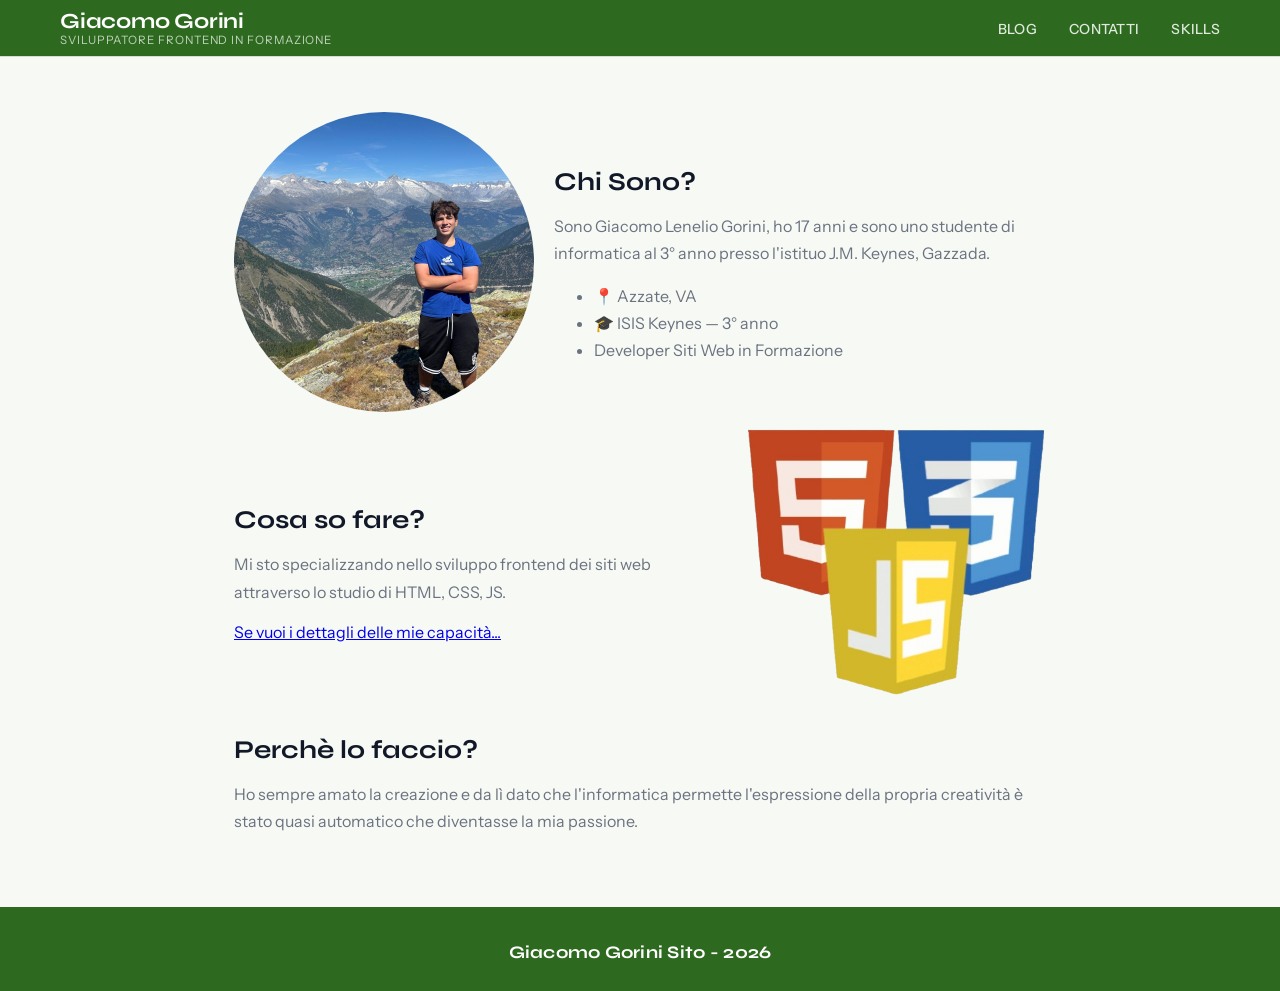
<file: index.html>
<!DOCTYPE html>
<html lang="en">

<head>
    <meta charset="UTF-8">
    <meta name="viewport" content="width=device-width, initial-scale=1.0">
    <title>Giacomo Gorini Site</title>
    <link rel="stylesheet" href="css/layout.css">
    <link rel="stylesheet" href="css/home.css">
</head>

<body>
    <header>
        <div>
            <h1><a id="home" href="index.html">Giacomo Gorini</a></h1>
            <h4>Sviluppatore frontend in formazione</h4>
        </div>
        <ul>
            <li><a class="link" href="pages/blog.html">BLOG</a></li>
            <li><a class="link" href="pages/contatti.html">CONTATTI</a></li>
            <li><a class="link" href="pages/skills.html">SKILLS</a></li>
        </ul>
    </header>
    <div id="wrapper">
        <main>
            <section id="whoiam">
                <img src="img/img_me.jpeg" alt="Foto Giacomo Gorini" id="profilo">
                <div>
                    <h2>Chi Sono?</h2>
                    <p>Sono Giacomo Lenelio Gorini, ho 17 anni e sono uno studente di informatica al 3° anno presso
                        l'istituo J.M. Keynes, Gazzada.</p>
                    <ul>
                        <li>📍 Azzate, VA</li>
                        <li>🎓 ISIS Keynes — 3° anno</li>
                        <li>Developer Siti Web in Formazione</li>
                    </ul>
                </div>
            </section>
            <section id="whatcanido">
                <div>
                    <h2>Cosa so fare?</h2>
                    <p>Mi sto specializzando nello sviluppo frontend dei siti web attraverso lo studio di HTML, CSS, JS.
                    </p>
                    <a class="link_page" href="pages/skills.html">Se vuoi i dettagli delle mie capacità...</a>
                </div>
                <img src="img/259-2591611_documentación-https-developer-mozilla-html-css-js-png-removebg-preview.png" alt="Foto html-css-js">
            </section>
            <section id="why">
                <h2>Perchè lo faccio?</h2>
                <p>Ho sempre amato la creazione e da lì dato che l'informatica permette l'espressione della propria
                    creatività è stato quasi automatico che diventasse la mia passione.</p>
            </section>
        </main>
    </div>
    <footer>
        <h2>Giacomo Gorini Sito - <time datetime="2026">2026</time></h2>
    </footer>
</body>

</html>
</file>
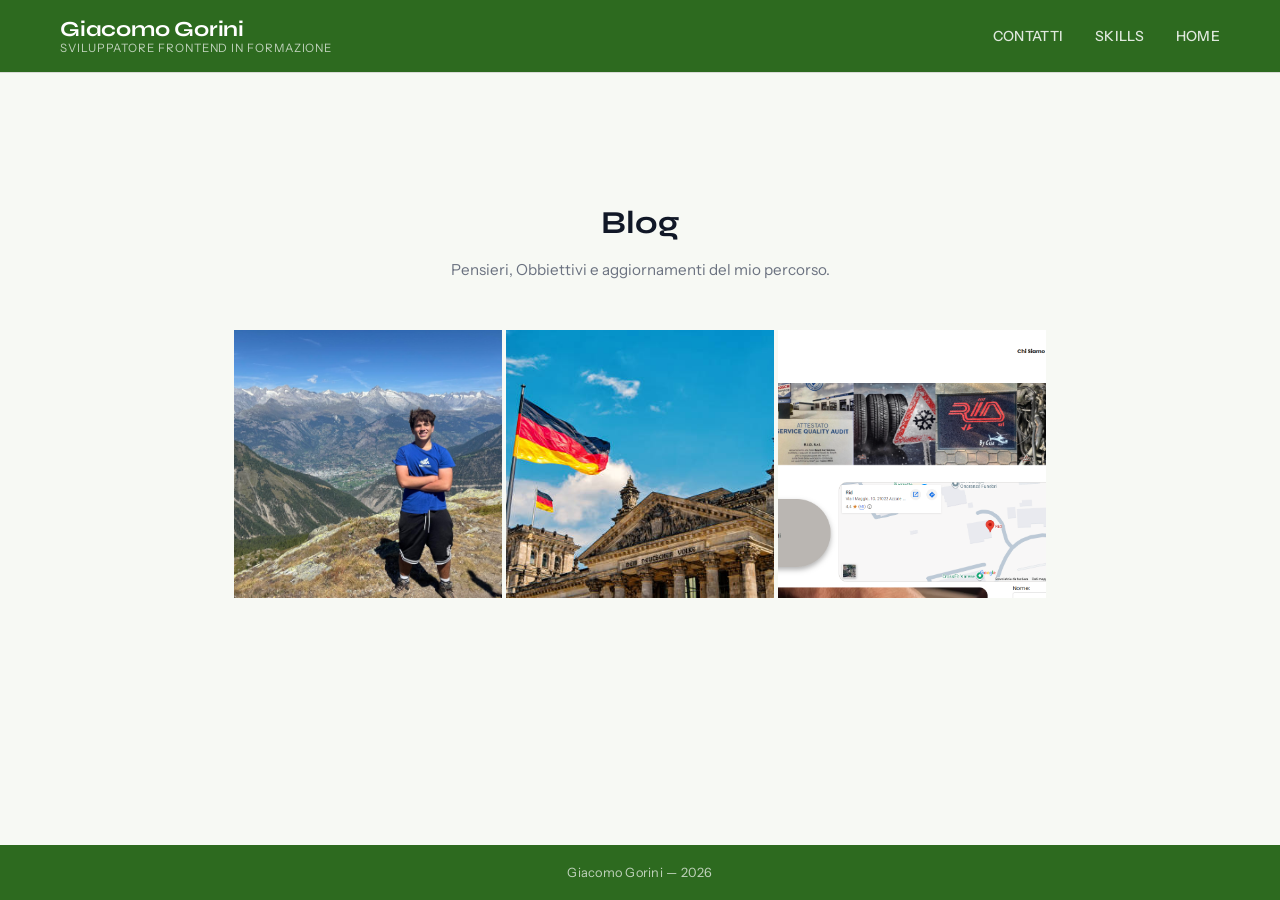
<file: pages/blog.html>
<!DOCTYPE html>
<html lang="it">

<head>
    <meta charset="UTF-8">
    <meta name="viewport" content="width=device-width, initial-scale=1.0">
    <title>Blog — Giacomo Gorini</title>
    <link rel="stylesheet" href="../css/layout.css">
    <link rel="stylesheet" href="../css/blog.css">
</head>

<body>
    <header>
        <div>
            <h1><a id="home" href="../index.html">Giacomo Gorini</a></h1>
            <h4>Sviluppatore frontend in formazione</h4>
        </div>
        <ul>
            <li><a class="link" href="contatti.html">CONTATTI</a></li>
            <li><a class="link" href="skills.html">SKILLS</a></li>
             <li><a class="link" href="../index.html">HOME</a></li>
        </ul>
    </header>

    <div id="wrapper">
        <main>
            <div id="blog-intro">
                <h2>Blog</h2>
                <p>Pensieri, Obbiettivi e aggiornamenti del mio percorso.</p>
            </div>
            <div id="blog-grid">
            </div>
        </main>
    </div>

    <div id="modal-overlay">
        <div id="modal-box">
            <div id="modal-carousel">
                <button class="carousel-btn" id="btn-prev">&#8592;</button>
                <button class="carousel-btn" id="btn-next">&#8594;</button>
                <div class="carousel-dots" id="modal-dots"></div>
            </div>
            <div id="modal-content">
                <button id="modal-close">&#10005;</button>
                <h2 id="modal-title"></h2>
                <span id="modal-date"></span>
                <p id="modal-text"></p>
            </div>
        </div>
    </div>

    <footer>
        <span>Giacomo Gorini — <time datetime="2026">2026</time></span>
    </footer>

    <script src="../js/blog.js" defer></script>
</body>
</html>
</file>
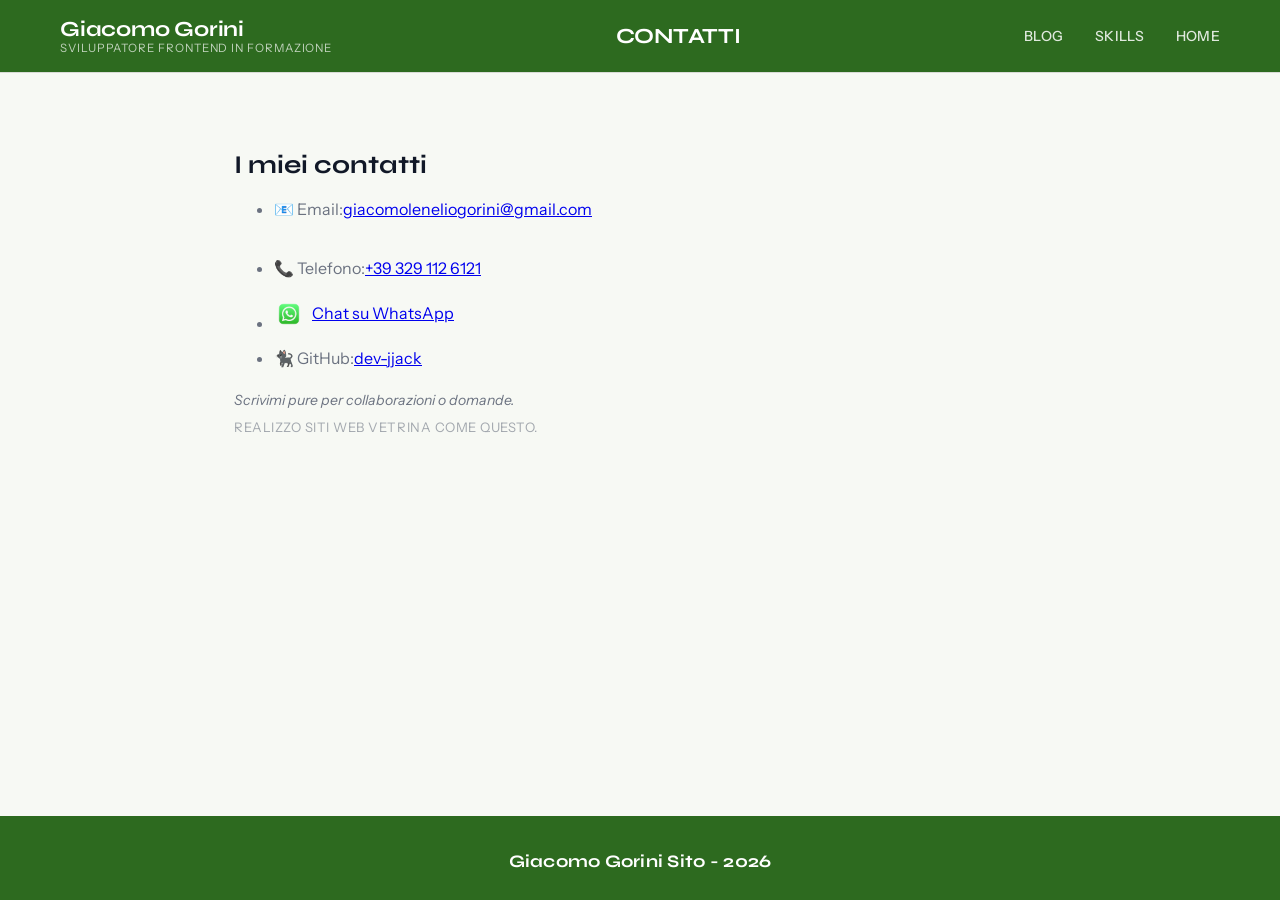
<file: pages/contatti.html>
<!DOCTYPE html>
<html lang="en">

<head>
    <meta charset="UTF-8">
    <meta name="viewport" content="width=device-width, initial-scale=1.0">
    <title>Giacomo Gorini Site</title>
    <link rel="stylesheet" href="../css/layout.css">
    <link rel="stylesheet" href="../css/contatti.css">
</head>

<body>
    <header>
        <div>
            <h1><a id="home" href="../index.html">Giacomo Gorini</a></h1>
            <h4>Sviluppatore frontend in formazione</h4>
        </div>
        <h1>CONTATTI</h1>
        <ul>
            <li><a class="link" href="blog.html">BLOG</a></li>
            <li><a class="link" href="skills.html">SKILLS</a></li>
            <li><a class="link" href="../index.html">HOME</a></li>
        </ul>
    </header>
    <div id="wrapper">
        <main>
            <div>
                <h2>I miei contatti</h2>
                <ul>
                    <li>
                        <p>📧 Email: <a
                                href="https://mail.google.com/mail/?view=cm&to=giacomoleneliogorini@gmail.com">giacomoleneliogorini@gmail.com</a>
                    </li>
                    </p>
                    <li>
                        <p>📞 Telefono: <a href="tel:+393291126121">+39 329 112 6121</a></p>
                    </li>
                    <li>
                        <a aria-label="Chat on WhatsApp" href="https://wa.me/+393291126121" id="ws-link"><img
                                alt="Chat on WhatsApp" src="../img/WhatsAppButtonGreenLarge.png" id="ws" />Chat su
                            WhatsApp</a>
                    </li>
                    <li>
                        <p>🐈‍⬛ GitHub: <a href="https://github.com/dev-jjack">dev-jjack</a></p>
                    </li>
                </ul>
                <div class="contact-note">
                    <p>Scrivimi pure per collaborazioni o domande.</p>
                    <p>Realizzo siti web vetrina come questo.</p>
                </div>
            </div>
        </main>
    </div>
    <footer>
        <h2>Giacomo Gorini Sito - <time datetime="2026">2026</time></h2>
    </footer>
</body>

</html>
</file>
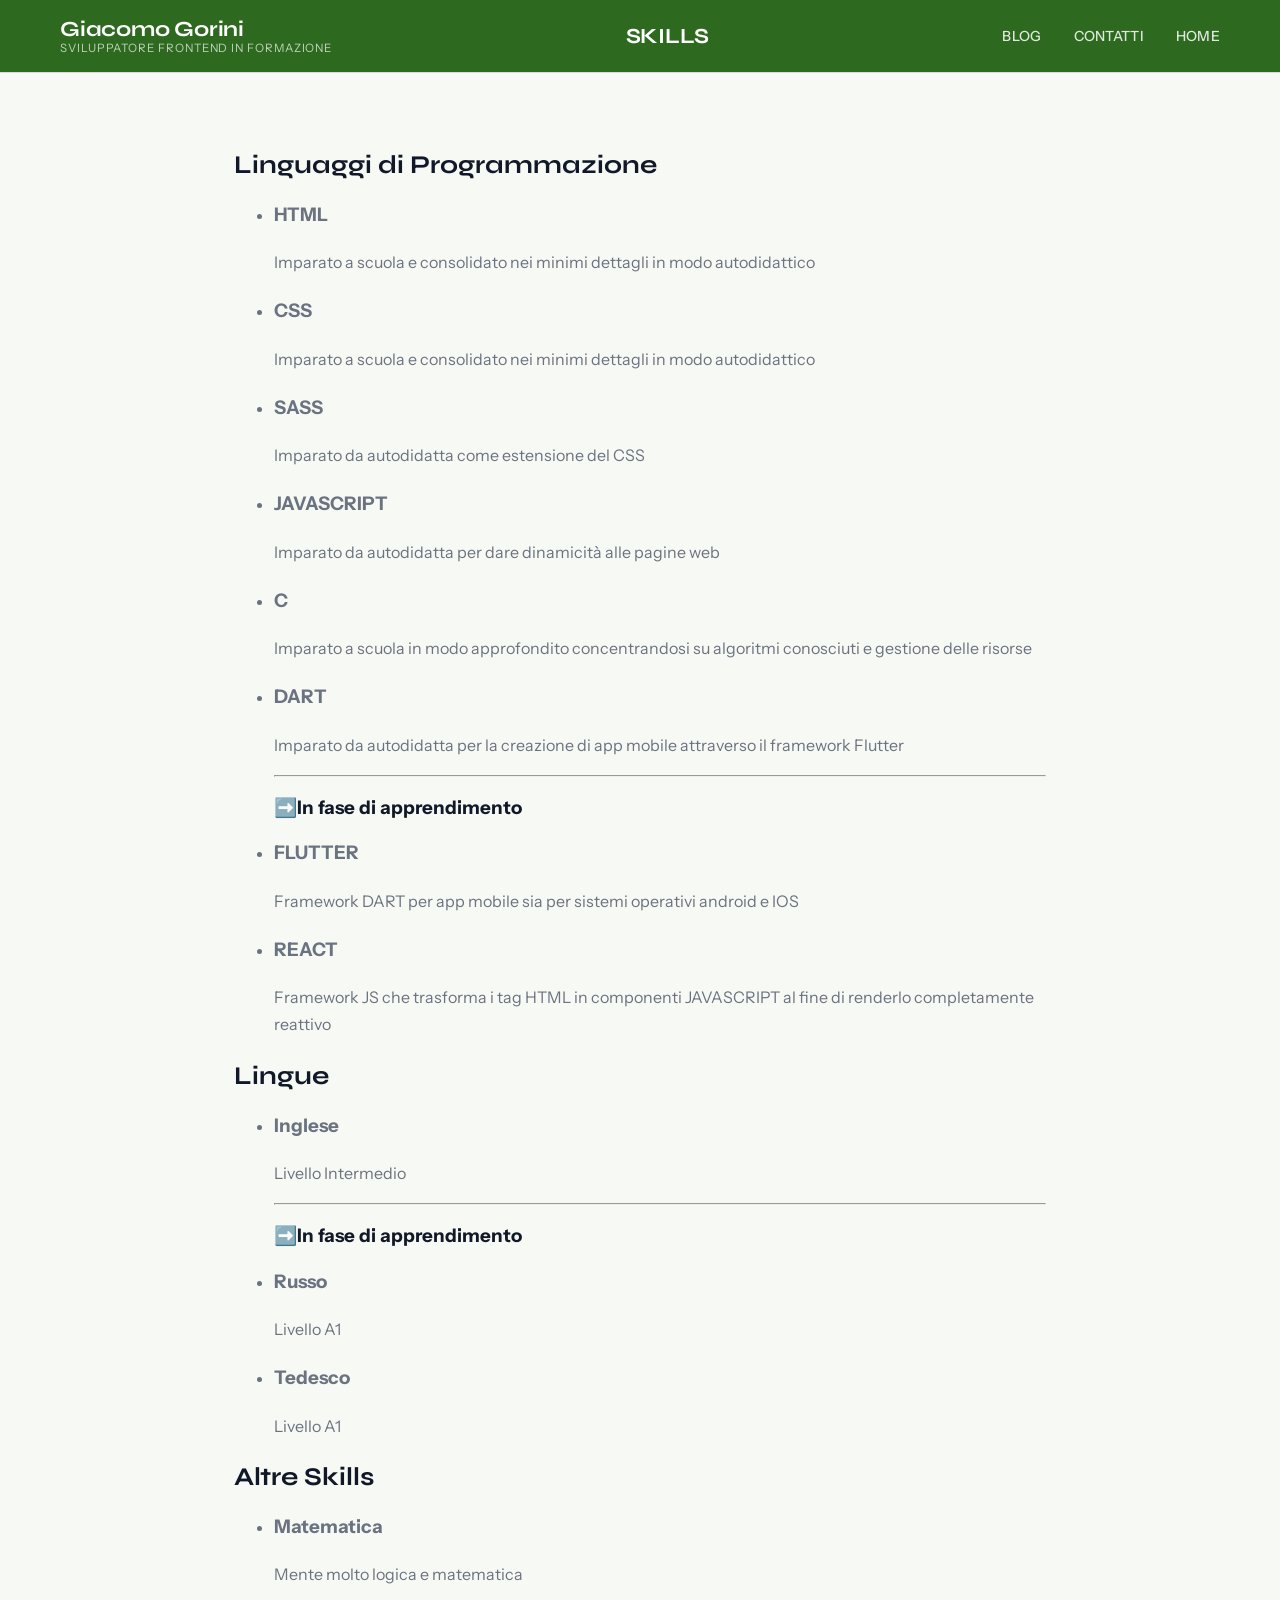
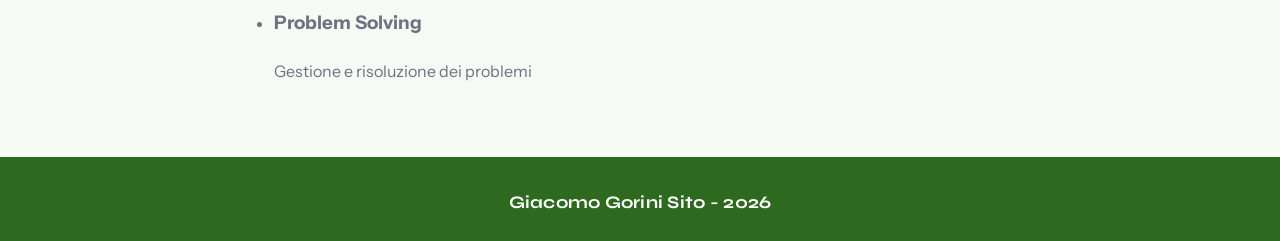
<file: pages/skills.html>
<!DOCTYPE html>
<html lang="en">

<head>
    <meta charset="UTF-8">
    <meta name="viewport" content="width=device-width, initial-scale=1.0">
    <title>Giacomo Gorini Site</title>
    <link rel="stylesheet" href="../css/layout.css">
    <link rel="stylesheet" href="../css/home.css">
</head>

<body>
        <header>
            <div>
                <h1><a id="home" href="../index.html">Giacomo Gorini</a></h1>
                <h4>Sviluppatore frontend in formazione</h4>
            </div>
            <h1>SKILLS</h1>
            <ul>
                <li><a class="link" href="blog.html">BLOG</a></li>
                <li><a class="link" href="contatti.html">CONTATTI</a></li>
                <li><a class="link" href="../index.html">HOME</a></li>
            </ul>
        </header>
        <div id="wrapper">
            <main>
                <section id="language-CS">
                    <h2>Linguaggi di Programmazione</h2>
                    <ul>
                        <li><h3>HTML</h3><p>Imparato a scuola e consolidato nei minimi dettagli in modo autodidattico</p></li>
                        <li><h3>CSS</h3><p>Imparato a scuola e consolidato nei minimi dettagli in modo autodidattico</p></li>
                        <li><h3>SASS</h3><p>Imparato da autodidatta come estensione del CSS</p></li>
                        <li><h3>JAVASCRIPT</h3><p>Imparato da autodidatta per dare dinamicità alle pagine web</p></li>
                        <li><h3>C</h3><p>Imparato a scuola in modo approfondito concentrandosi su algoritmi conosciuti e gestione delle risorse</p></li>
                        <li><h3>DART</h3><p>Imparato da autodidatta per la creazione di app mobile attraverso il framework Flutter</p></li>
                        <hr>
                        <h3>➡️In fase di apprendimento</h3>
                        <li><h3>FLUTTER</h3><p>Framework DART per app mobile sia per sistemi operativi android e IOS </p></li>
                        <li><h3>REACT</h3><p>Framework JS che trasforma i tag HTML in componenti JAVASCRIPT al fine di renderlo completamente reattivo</p></li>
                    </ul>
                </section>
                <section id="language-spoken">
                    <h2>Lingue</h2>
                     <ul>
                        <li><h3>Inglese</h3><p>Livello Intermedio</p></li>
                         <hr>
                        <h3>➡️In fase di apprendimento</h3>
                        <li><h3>Russo</h3><p>Livello A1</p></li>
                        <li><h3>Tedesco</h3><p>Livello A1</p></li>
                     </ul>
                </section>
                <section id="otherskill">
                    <h2>Altre Skills</h2>
                    <ul>
                        <li><h3>Matematica</h3><p>Mente molto logica e matematica</p></li>
                        <li><h3>Problem Solving</h3><p>Gestione e risoluzione dei problemi</p></li>
                    </ul>
                </section>
            </main>
        </div>
    <footer>
        <h2>Giacomo Gorini Sito - <time datetime="2026">2026</time></h2>
    </footer>
</body>

</html>
</file>
<file: css/layout.css>
@import url('https://fonts.googleapis.com/css2?family=Syne:wght@400;500;700&family=Instrument+Sans:wght@400;500&display=swap');

:root {
    --sfondo: #f7f9f4;
    --accento-primario: #2d6a1f;
    --accento-hover: #ffffff;
    --testo: #111827;
    --testo-secondario: #6B7280;
    --bordo: rgba(45, 106, 31, 0.15);
    --header-h: 72px;
}

*, *::before, *::after {
    box-sizing: border-box;
}

html, body {
    margin: 0;
    padding: 0;
    height: 100%;
}

body {
    display: flex;
    flex-direction: column;
    background-color: var(--sfondo);
    font-family: 'Instrument Sans', sans-serif;
    color: var(--testo);
}


header {
    position: sticky;
    top: 0;
    z-index: 100;
    display: flex;
    flex-direction: row;
    justify-content: space-between;
    align-items: center;
    background-color: var(--accento-primario);
    padding: 10px 60px;
    height: var(--header-h);
    box-shadow: 0 1px 0 rgba(0,0,0,0.12);
}

header > div {
    display: flex;
    flex-direction: column;
    gap: 0;
    margin: 0;
    color: var(--accento-hover);
}

header > div h1,
header > div h4 {
    margin: 0;
    padding: 0;
    line-height: 1.1;
}

h1 {
    color: var(--accento-hover);
    font-family: 'Syne', sans-serif;
    font-size: 1.35rem;
    font-weight: 700;
    letter-spacing: -0.01em;
}

header > div h4 {
    font-family: 'Instrument Sans', sans-serif;
    font-size: 0.72rem;
    font-weight: 400;
    letter-spacing: 0.08em;
    text-transform: uppercase;
    opacity: 0.7;
}


header > ul {
    display: flex;
    flex-direction: row;
    align-items: center;
    gap: 32px;
    list-style: none;
    margin: 0;
    padding: 0;
}

header > ul a {
    font-family: 'Instrument Sans', sans-serif;
    font-size: 0.875rem;
    font-weight: 500;
    letter-spacing: 0.02em;
    color: rgba(255,255,255,0.85);
    text-decoration: none;
    position: relative;
    transition: color 0.2s ease;
}

header > ul a::after {
    content: '';
    position: absolute;
    left: 0;
    bottom: -3px;
    width: 0;
    height: 1.5px;
    background-color: #ffffff;
    transition: width 0.2s ease;
}

header > ul a:hover {
    color: #ffffff;
}

header > ul a:hover::after {
    width: 100%;
}


#home {
    text-decoration: none;
    color: var(--accento-hover);
    transition: opacity 0.2s ease;
}

#home:hover {
    opacity: 0.85;
}


#wrapper {
    flex: 1;
    width: 100%;
    max-width: 860px;
    margin: 0 auto;
    padding: 56px 24px;
}



footer {
    flex-shrink: 0;
    display: flex;
    flex-direction: row;
    justify-content: center;
    align-items: center;
    background-color: var(--accento-primario);
    color: rgba(255,255,255,0.7);
    padding: 20px 48px;
    font-size: 0.8rem;
    letter-spacing: 0.02em;
}

footer ul {
    display: flex;
    flex-direction: row;
    gap: 24px;
    list-style: none;
    margin: 0;
    padding: 0;
}

footer a {
    color: rgba(255,255,255,0.7);
    text-decoration: none;
    transition: color 0.2s ease;
}

footer a:hover {
    color: #ffffff;
}

footer>h2{
    font-family: 'Syne', sans-serif;
    font-size: 1.1rem;
    font-weight: 700;
    color: var(--accento-hover);
    margin-bottom: 8px;
}

h2 {
    font-family: 'Syne', sans-serif;
    font-size: 1.6rem;
    font-weight: 700;
    color: var(--testo);
    margin-bottom: 8px;
}

p, li {
    color: var(--testo-secondario);
    line-height: 1.7;
}

@media (max-width: 640px) {
    header {
        padding: 0 20px;
    }

    header > ul {
        gap: 18px;
    }

    header > div h1 {
        font-size: 1.1rem;
    }

    #wrapper {
        padding: 36px 20px;
    }

    footer {
        flex-direction: column;
        gap: 12px;
        padding: 20px;
        text-align: center;
    }
}
</file>
<file: css/home.css>
img {
    width: 300px;
    height: 300px;
    object-fit: cover;
}

#profilo{
    width: 300px;
    height: 300px;
    border-radius: 50%;
    object-fit: cover;
}

#whoiam,#whatcanido {
    display: flex;
    gap: 20px;
    flex-direction: row;
    justify-content: space-around;
    align-items: center;
}
</file>
<file: css/blog.css>
#blog-intro {
            text-align: center;
            padding: 48px 0 32px;
        }

        #blog-intro h2 {
            font-size: 2rem;
            margin-bottom: 8px;
        }

        #blog-intro p {
            color: var(--testo-secondario);
            font-size: 0.95rem;
        }

        #blog-grid {
            display: grid;
            grid-template-columns: repeat(3, 1fr);
            gap: 4px;
            margin-bottom: 64px;
        }

        @media (max-width: 640px) {
            #blog-grid {
                grid-template-columns: repeat(2, 1fr);
            }
        }
        .post-card {
            position: relative;
            aspect-ratio: 1 / 1;
            overflow: hidden;
            cursor: pointer;
            background: #e5e7eb;
        }

        .post-card img {
            width: 100%;
            height: 100%;
            object-fit: cover;
            display: block;
            transition: transform 0.3s ease;
        }

        .post-card-nophoto {
            width: 100%;
            height: 100%;
            display: flex;
            align-items: center;
            justify-content: center;
            background: linear-gradient(135deg, var(--accento-primario), #6aab4e);
            font-size: 2.5rem;
        }

        .post-card:hover img,
        .post-card:hover .post-card-nophoto {
            transform: scale(1.04);
        }

        .post-overlay {
            position: absolute;
            inset: 0;
            background: rgba(0,0,0,0.55);
            opacity: 0;
            transition: opacity 0.25s ease;
            display: flex;
            flex-direction: column;
            justify-content: flex-end;
            padding: 16px;
        }

        .post-card:hover .post-overlay {
            opacity: 1;
        }

        .post-overlay h3 {
            color: #fff;
            font-family: 'Syne', sans-serif;
            font-size: 0.95rem;
            margin: 0 0 4px;
            line-height: 1.3;
        }

        .post-overlay time {
            color: rgba(255,255,255,0.65);
            font-size: 0.75rem;
        }

        #modal-overlay {
            display: none;
            position: fixed;
            inset: 0;
            background: rgba(0,0,0,0.8);
            z-index: 200;
            align-items: center;
            justify-content: center;
            padding: 16px;
        }

        #modal-overlay.open {
            display: flex;
        }

        #modal-box {
            background: #fff;
            border-radius: 12px;
            max-width: 860px;
            width: 100%;
            max-height: 90vh;
            overflow: hidden;
            display: flex;
            flex-direction: row;
        }

        @media (max-width: 640px) {
            #modal-box {
                flex-direction: column;
            }
        }

        #modal-carousel {
            position: relative;
            flex: 0 0 55%;
            background: #111;
            display: flex;
            align-items: center;
            justify-content: center;
        }

        #modal-carousel img {
            width: 100%;
            height: 100%;
            object-fit: cover;
            display: none;
        }

        #modal-carousel img.active {
            display: block;
        }

        #modal-carousel .no-photo {
            font-size: 4rem;
            display: flex;
            align-items: center;
            justify-content: center;
            width: 100%;
            height: 300px;
        }

        .carousel-btn {
            position: absolute;
            top: 50%;
            transform: translateY(-50%);
            background: rgba(255,255,255,0.2);
            border: none;
            color: #fff;
            font-size: 1.2rem;
            width: 36px;
            height: 36px;
            border-radius: 50%;
            cursor: pointer;
            transition: background 0.2s;
            display: flex;
            align-items: center;
            justify-content: center;
        }

        .carousel-btn:hover { background: rgba(255,255,255,0.4); }
        #btn-prev { left: 8px; }
        #btn-next { right: 8px; }

        .carousel-dots {
            position: absolute;
            bottom: 10px;
            left: 50%;
            transform: translateX(-50%);
            display: flex;
            gap: 5px;
        }

        .dot {
            width: 6px;
            height: 6px;
            border-radius: 50%;
            background: rgba(255,255,255,0.45);
            cursor: pointer;
            transition: background 0.2s;
        }

        .dot.active { background: #fff; }
        
        #modal-content {
            flex: 1;
            overflow-y: auto;
            padding: 28px 24px;
            display: flex;
            flex-direction: column;
            gap: 12px;
        }

        #modal-close {
            align-self: flex-end;
            background: none;
            border: none;
            font-size: 1.4rem;
            cursor: pointer;
            color: var(--testo-secondario);
            line-height: 1;
            padding: 0;
            margin-bottom: 4px;
        }

        #modal-title {
            font-family: 'Syne', sans-serif;
            font-size: 1.2rem;
            margin: 0;
            color: var(--testo);
        }

        #modal-date {
            font-size: 0.78rem;
            color: var(--testo-secondario);
            letter-spacing: 0.04em;
        }

        #modal-text {
            font-size: 0.9rem;
            line-height: 1.75;
            color: var(--testo-secondario);
            margin: 0;
        }

        #modal-link {
            margin-top: auto;
            font-size: 0.82rem;
            color: var(--accento-primario);
            text-decoration: none;
            font-weight: 500;
        }

        #modal-link:hover { text-decoration: underline; }
</file>
<file: css/contatti.css>
#ws{
    width: 30px;
    height: 30px;
    object-fit: cover;
}

#ws-link {
    display: flex;
    align-items: center;
    gap: 8px;
}

p{
    display: flex;
    align-items: center;
}

.contact-note p {
    font-size: 0.88rem;
    color: var(--testo-secondario);
    line-height: 1.75;
    font-style: italic;
    margin: 0 0 4px;
}

.contact-note p + p {
    font-style: normal;
    font-size: 0.82rem;
    letter-spacing: 0.04em;
    text-transform: uppercase;
    opacity: 0.6;
}
</file>
